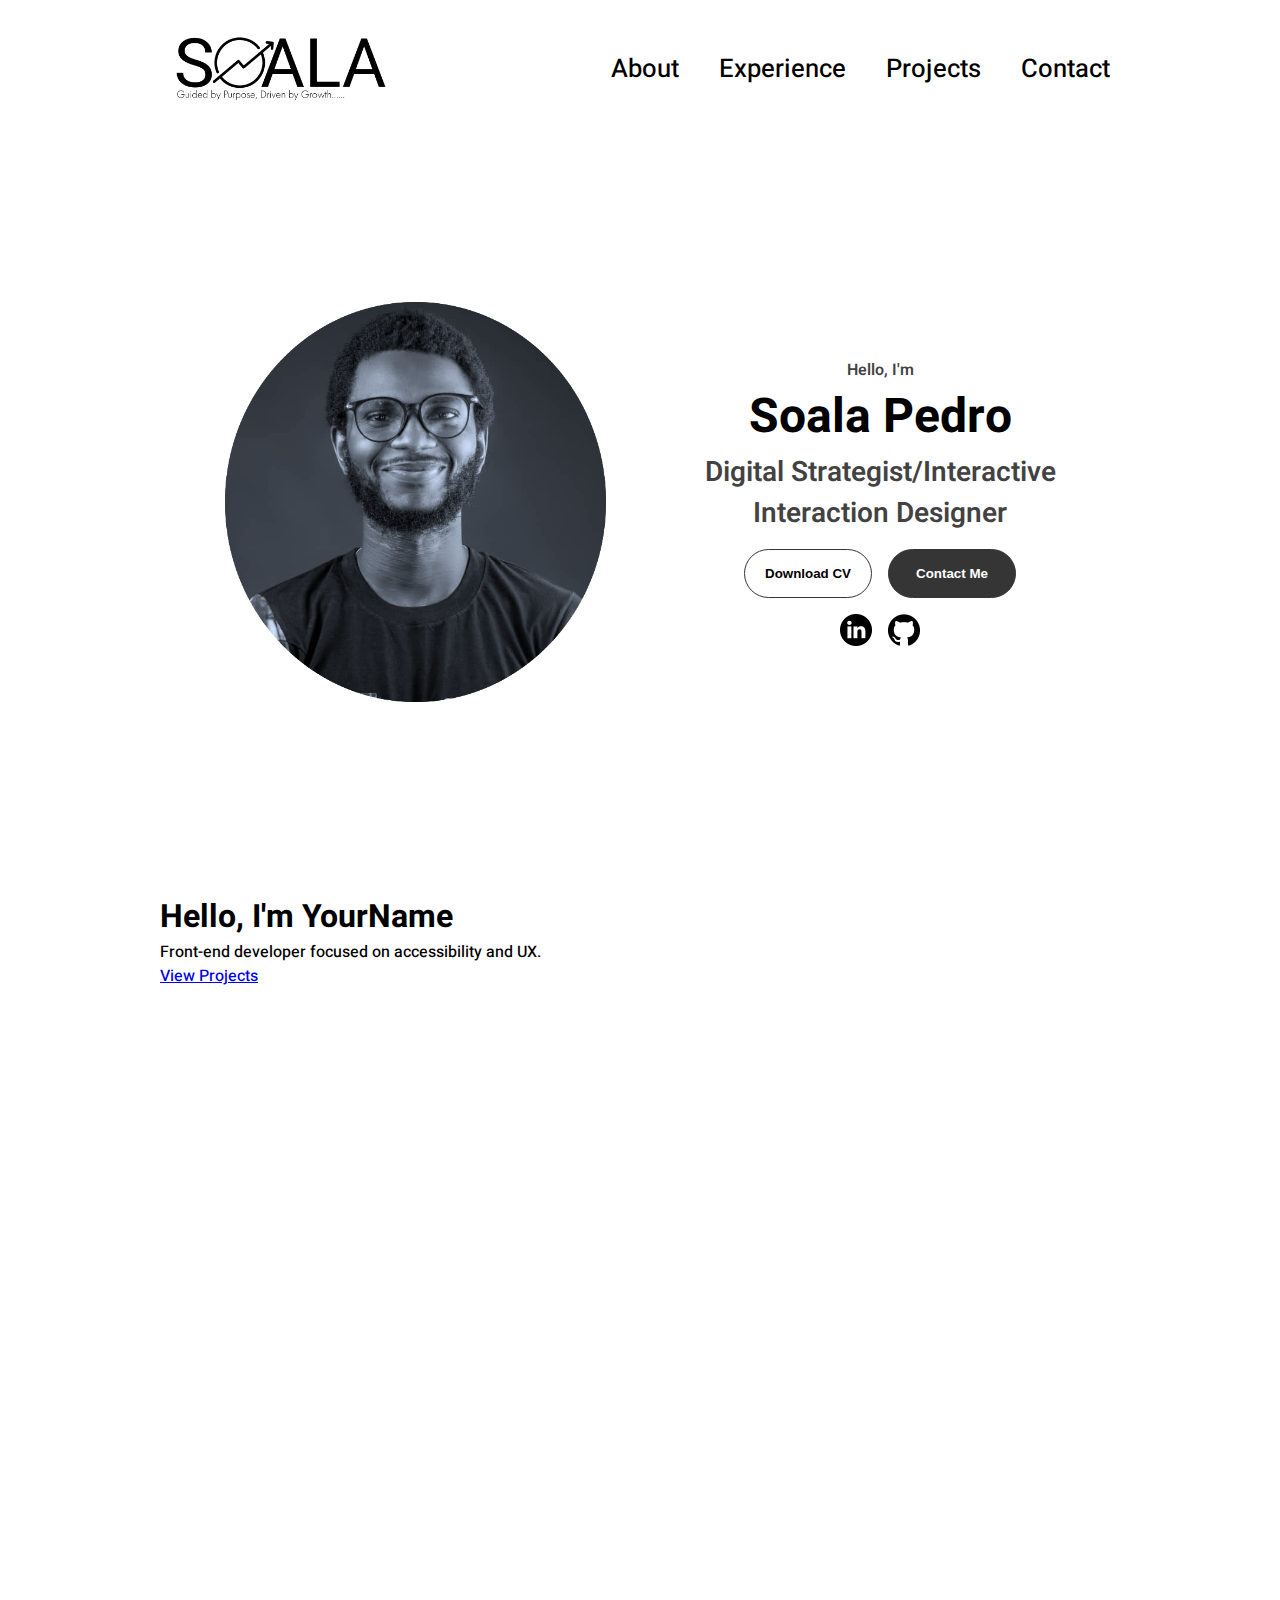
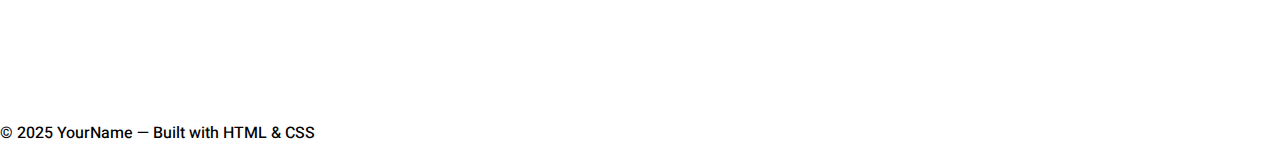
<file: index.html>
<!DOCTYPE html>
<html lang="en">
<head>
  <meta charset="UTF-8" />
  <meta name="viewport" content="width=device-width, initial-scale=1.0" />
  <meta name="description" content="My portfolio website" />
  <title>My Portfolio · Page Title</title>
  <link rel="stylesheet" href="css/style.css" />
  <link rel="stylesheet" href="mediaqueries.css" />
</head>
<body>
<header class="navbar">
  <a href="index.html" class="nav-logo">
    <img src="assets/SOALA LOGO - 11-11-2025 00-07-14 - 11-11-2025 00-11-08.png" alt="Logo">
  </a>

  <nav class="nav-links">
    <a href="about.html">About</a>
    <a href="experience.html">Experience</a>
    <a href="projects.html">Projects</a>
    <a href="contact.html">Contact</a>
  </nav>

  <div class="hamburger" onclick="toggleMenu()">
    <span></span><span></span><span></span>
  </div>
</header>

<!-- Mobile Menu -->
<div class="mobile-menu" id="mobileMenu">
  <a href="about.html">About</a>
  <a href="experience.html">Experience</a>
  <a href="projects.html">Projects</a>
  <a href="contact.html">Contact</a>
</div>

<section id="profile">
  <div class="section__pic-container">
    <img src="./assets/soala 1.png" alt="soala profile picture">
  </div>

  <div class="section__text">
    <p class="section__text__p1">Hello, I'm</p>
    <h1 class="title">Soala Pedro</h1>
    <p class="section__text__p2">Digital Strategist/Interactive <br>Interaction Designer</p>
    
    <div class="btn-container">
      <button 
      class="btn btn-color-2"
      onclick="window.open('./assets/resume-example.pdf')">Download CV</button>
      <button class="btn btn-color-1" onclick="location.href='./contact.html'">
        Contact Me
      </button>
    </div>
    <div id="socials-container">
      <img src="./assets/linkedin.png"
      alt="My Linkedin profile"
      class="icon"
      onclick="location.href='https://www.linkedin.com/in/soala-pedro/'"/>

      <img src="./assets/github.png"
      alt="My Github profile"
      class="icon"
      onclick="location.href='https://www.github.com/in/soala-pedro/'"/>


    </div>

  </div>

</section>
  
  <main class="container">
    <section class="hero">
      <h1>Hello, I'm <span class="accent">YourName</span></h1>
      <p>Front-end developer focused on accessibility and UX.</p>
      <p><a class="button" href="projects.html">View Projects</a></p>
    </section>
  </main>
  
  <footer class="site-footer container">
    <p>© 2025 YourName — Built with HTML & CSS</p>
  </footer>
  
  <script src="scripts.js"></script>
</body>
</html>
</file>
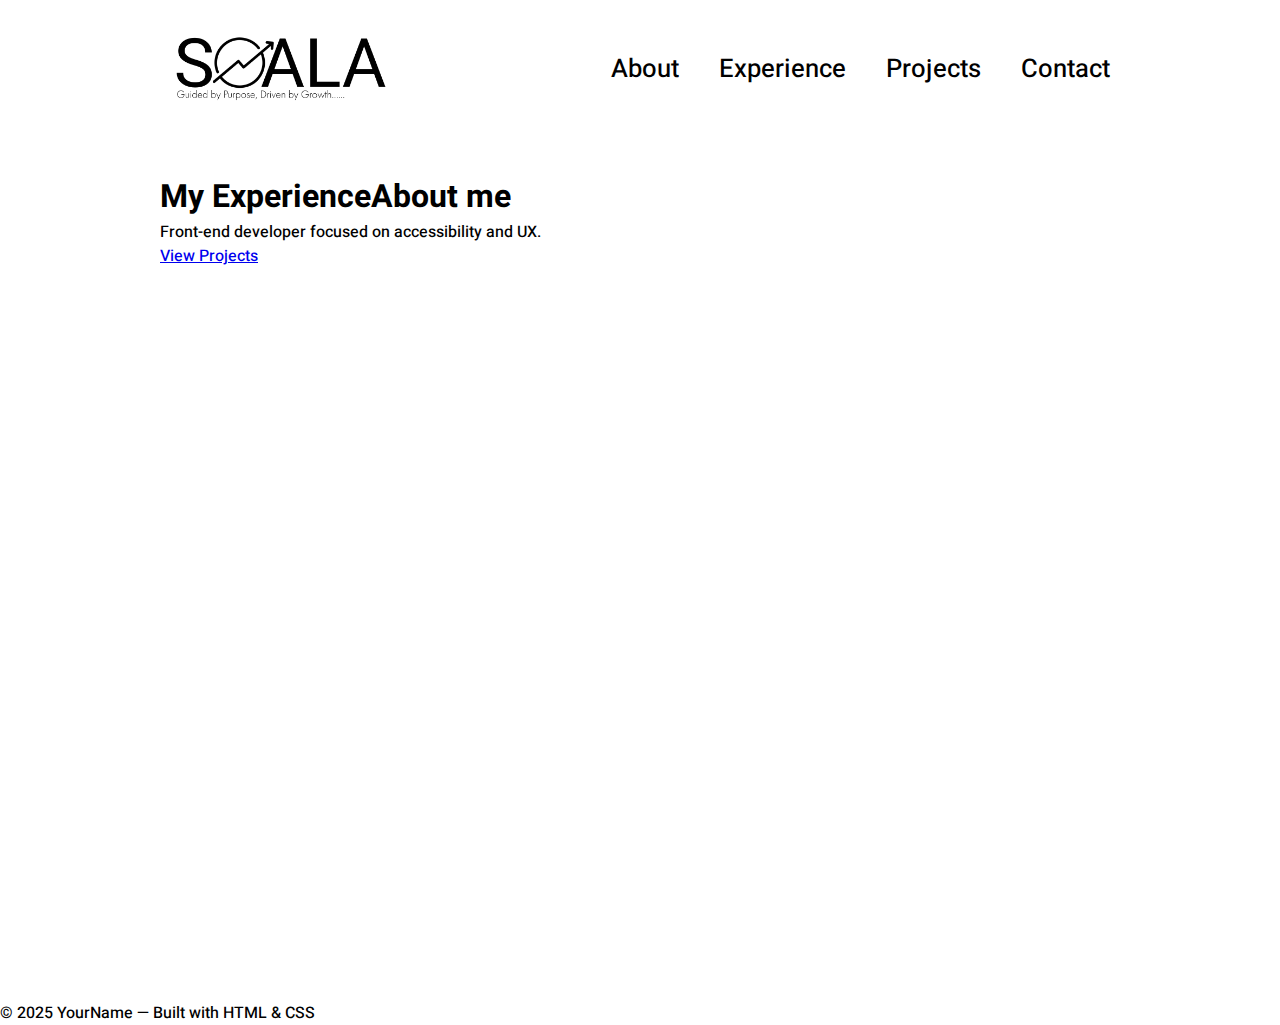
<file: About.html>
<!DOCTYPE html>
<html lang="en">
<head>
  <meta charset="UTF-8" />
  <meta name="viewport" content="width=device-width, initial-scale=1.0" />
  <meta name="description" content="My portfolio website" />
  <title>My Portfolio · Page Title</title>
  <link rel="stylesheet" href="css/style.css" />
  <link rel="stylesheet" href="mediaqueries.css" />
</head>
<body>
<header class="navbar">
  <a href="index.html" class="nav-logo">
    <img src="assets/SOALA LOGO - 11-11-2025 00-07-14 - 11-11-2025 00-11-08.png" alt="Logo">
  </a>

  <nav class="nav-links">
    <a href="About.html">About</a>
    <a href="experience.html">Experience</a>
    <a href="projects.html">Projects</a>
    <a href="contact.html">Contact</a>
  </nav>

  <div class="hamburger" onclick="toggleMenu()">
    <span></span><span></span><span></span>
  </div>
</header>

<!-- Mobile Menu -->
<div class="mobile-menu" id="mobileMenu">
  <a href="about.html">About</a>
  <a href="experience.html">Experience</a>
  <a href="projects.html">Projects</a>
  <a href="contact.html">Contact</a>
</div>

  
  <main class="container">
    <section class="hero">
      <h1>My Experience<span class="accent">About me</span></h1>
      <p>Front-end developer focused on accessibility and UX.</p>
      <p><a class="button" href="projects.html">View Projects</a></p>
    </section>
  </main>
  
  <footer class="site-footer container">
    <p>© 2025 YourName — Built with HTML & CSS</p>
  </footer>
  
  <script src="scripts.js"></script>
</body>
</html>
</file>
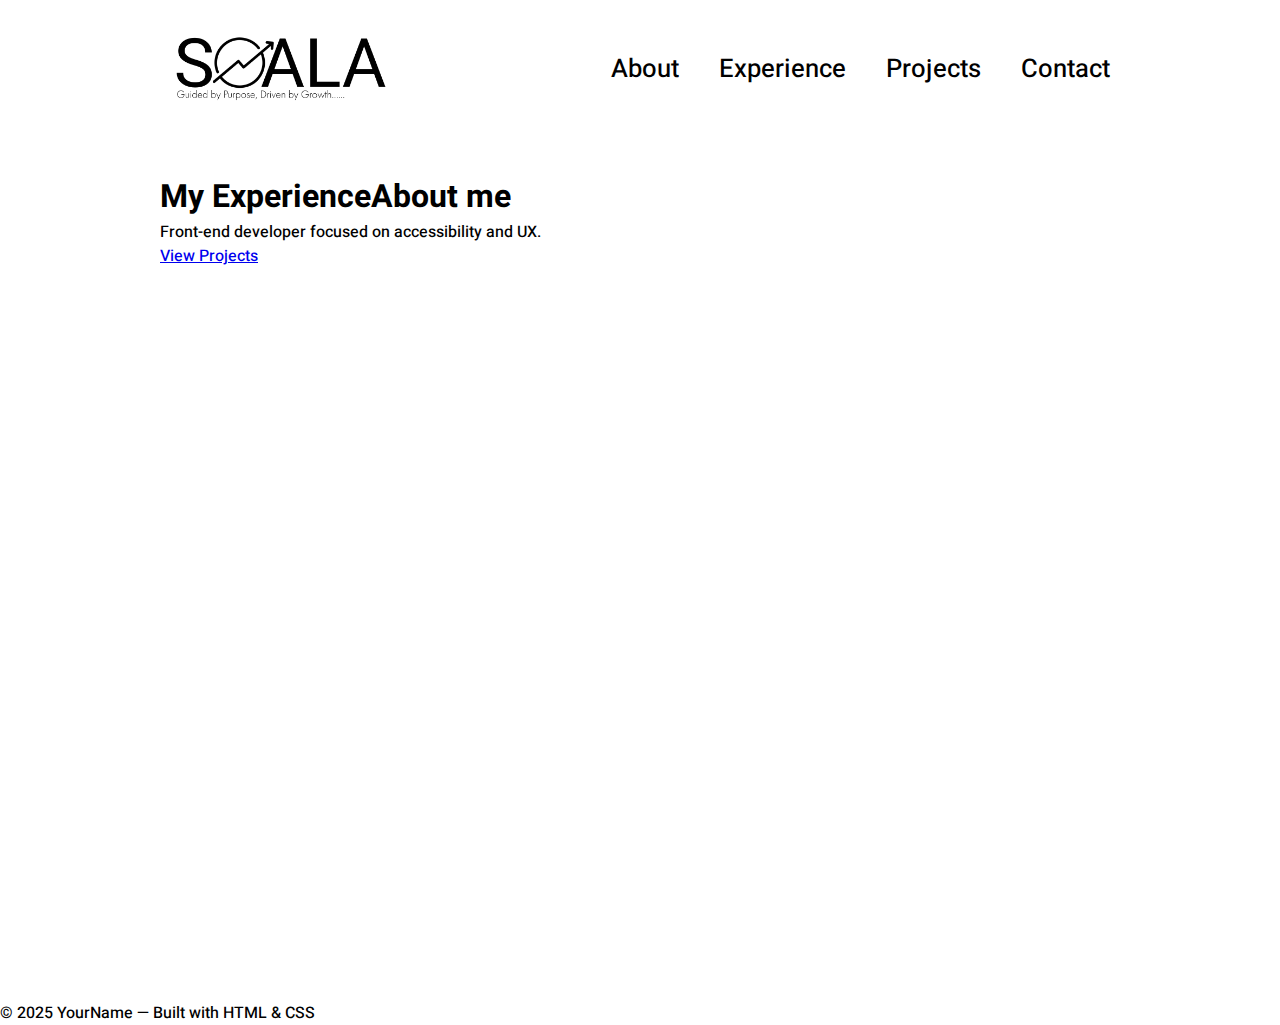
<file: about.html>
<!DOCTYPE html>
<html lang="en">
<head>
  <meta charset="UTF-8" />
  <meta name="viewport" content="width=device-width, initial-scale=1.0" />
  <meta name="description" content="My portfolio website" />
  <title>My Portfolio · Page Title</title>
  <link rel="stylesheet" href="css/style.css" />
  <link rel="stylesheet" href="mediaqueries.css" />
</head>
<body>
<header class="navbar">
  <a href="index.html" class="nav-logo">
    <img src="assets/SOALA LOGO - 11-11-2025 00-07-14 - 11-11-2025 00-11-08.png" alt="Logo">
  </a>

  <nav class="nav-links">
    <a href="about.html">About</a>
    <a href="experience.html">Experience</a>
    <a href="projects.html">Projects</a>
    <a href="contact.html">Contact</a>
  </nav>

  <div class="hamburger" onclick="toggleMenu()">
    <span></span><span></span><span></span>
  </div>
</header>

<!-- Mobile Menu -->
<div class="mobile-menu" id="mobileMenu">
  <a href="about.html">About</a>
  <a href="experience.html">Experience</a>
  <a href="projects.html">Projects</a>
  <a href="contact.html">Contact</a>
</div>

  
  <main class="container">
    <section class="hero">
      <h1>My Experience<span class="accent">About me</span></h1>
      <p>Front-end developer focused on accessibility and UX.</p>
      <p><a class="button" href="projects.html">View Projects</a></p>
    </section>
  </main>
  
  <footer class="site-footer container">
    <p>© 2025 YourName — Built with HTML & CSS</p>
  </footer>
  
  <script src="scripts.js"></script>
</body>
</html>
</file>
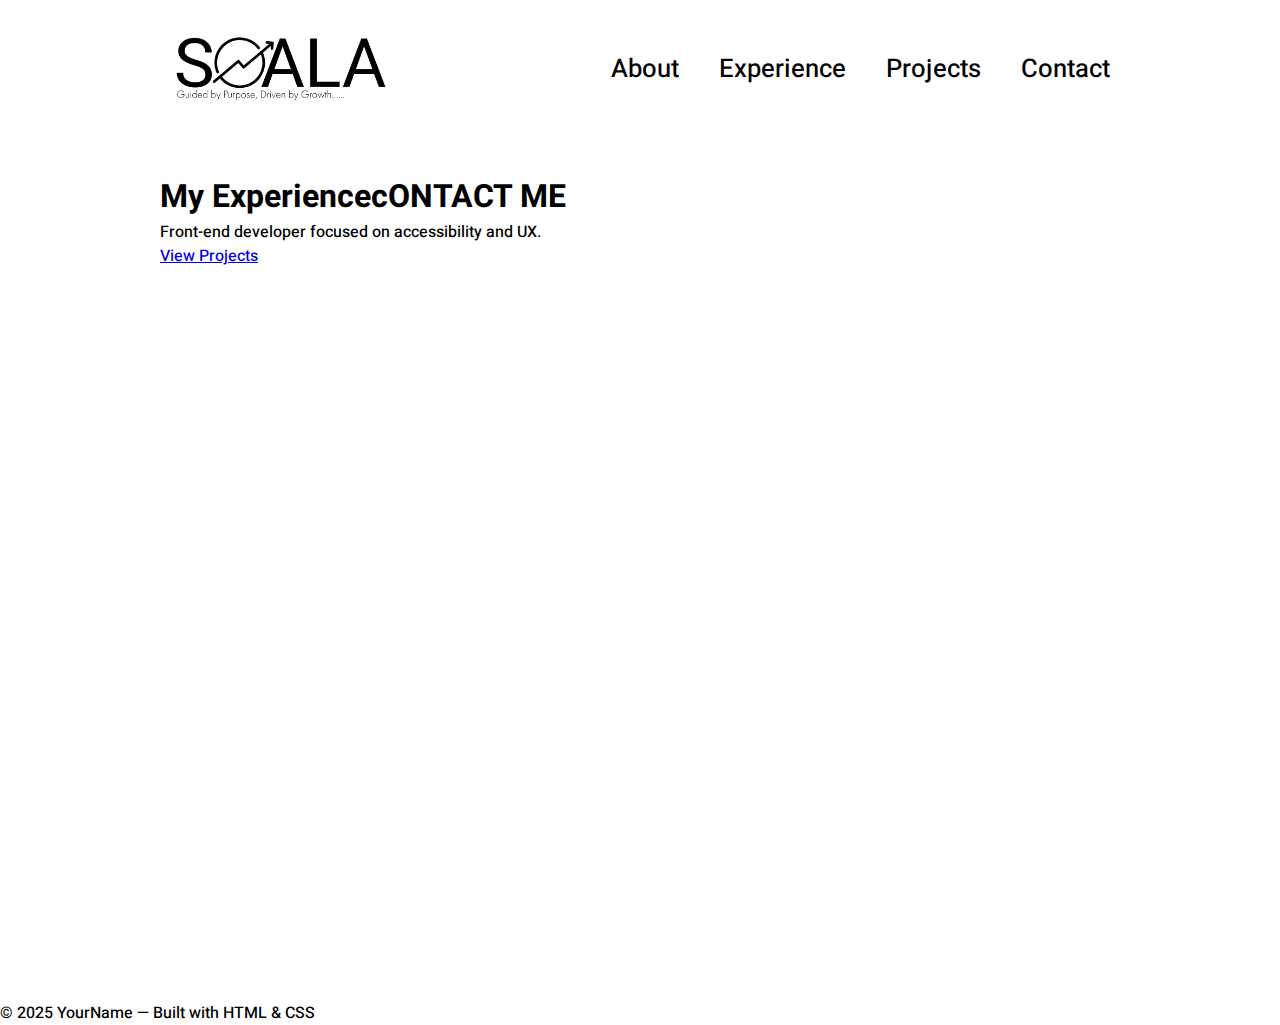
<file: Contact.html>
<!DOCTYPE html>
<html lang="en">
<head>
  <meta charset="UTF-8" />
  <meta name="viewport" content="width=device-width, initial-scale=1.0" />
  <meta name="description" content="My portfolio website" />
  <title>My Portfolio · Page Title</title>
  <link rel="stylesheet" href="css/style.css" />
  <link rel="stylesheet" href="mediaqueries.css" />
</head>
<body>
<header class="navbar">
  <a href="index.html" class="nav-logo">
    <img src="assets/SOALA LOGO - 11-11-2025 00-07-14 - 11-11-2025 00-11-08.png" alt="Logo">
  </a>

  <nav class="nav-links">
    <a href="about.html">About</a>
    <a href="experience.html">Experience</a>
    <a href="projects.html">Projects</a>
    <a href="contact.html">Contact</a>
  </nav>

  <div class="hamburger" onclick="toggleMenu()">
    <span></span><span></span><span></span>
  </div>
</header>

<!-- Mobile Menu -->
<div class="mobile-menu" id="mobileMenu">
  <a href="about.html">About</a>
  <a href="experience.html">Experience</a>
  <a href="projects.html">Projects</a>
  <a href="contact.html">Contact</a>
</div>

  
  <main class="container">
    <section class="hero">
      <h1>My Experience<span class="accent">cONTACT ME</span></h1>
      <p>Front-end developer focused on accessibility and UX.</p>
      <p><a class="button" href="projects.html">View Projects</a></p>
    </section>
  </main>
  
  <footer class="site-footer container">
    <p>© 2025 YourName — Built with HTML & CSS</p>
  </footer>
  
  <script src="scripts.js"></script>
</body>
</html>
</file>
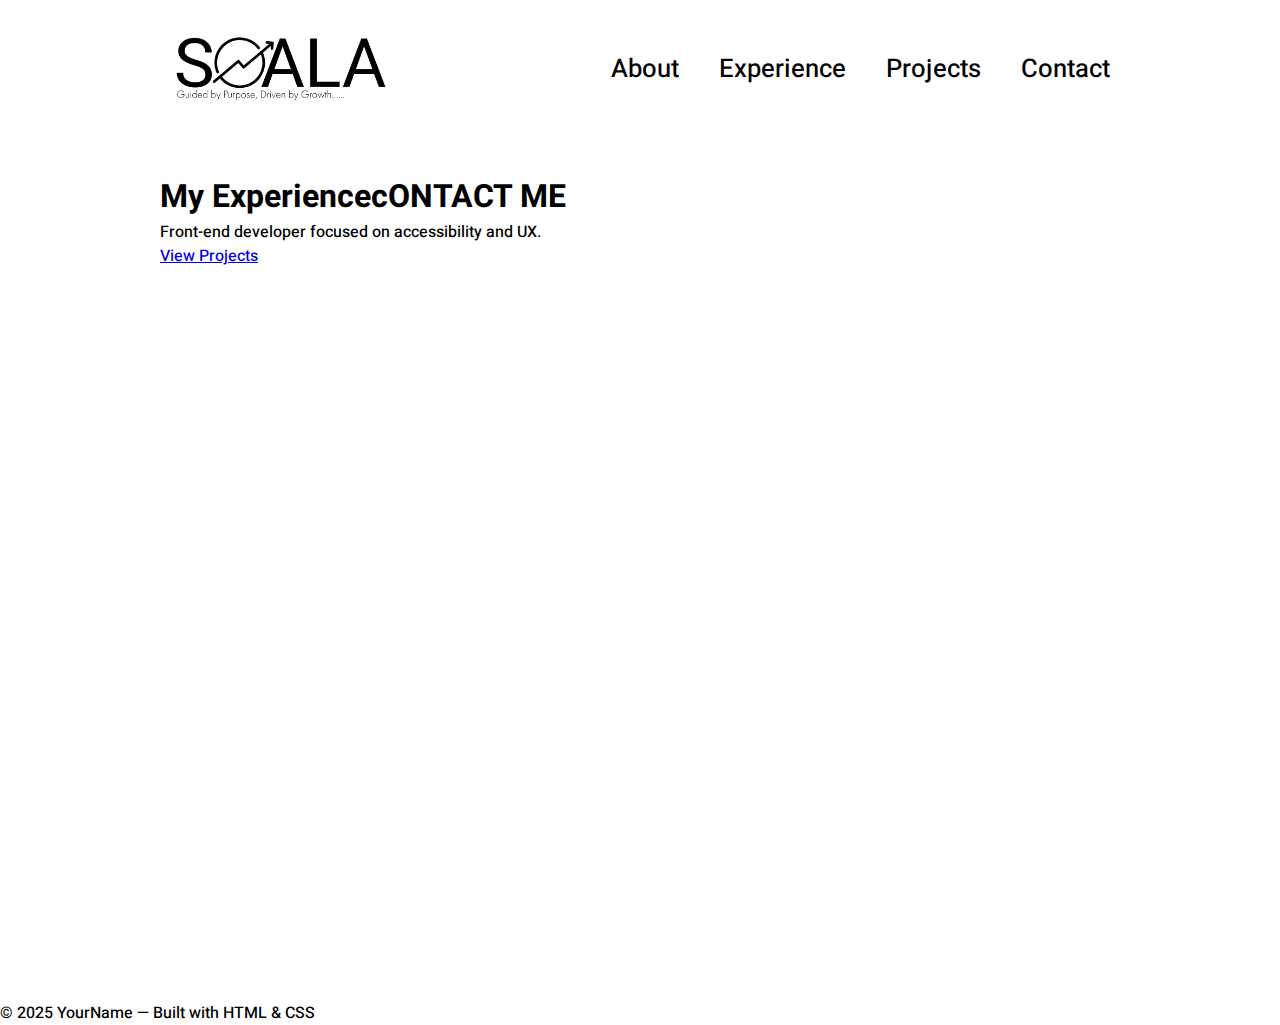
<file: contact.html>
<!DOCTYPE html>
<html lang="en">
<head>
  <meta charset="UTF-8" />
  <meta name="viewport" content="width=device-width, initial-scale=1.0" />
  <meta name="description" content="My portfolio website" />
  <title>My Portfolio · Page Title</title>
  <link rel="stylesheet" href="css/style.css" />
  <link rel="stylesheet" href="mediaqueries.css" />
</head>
<body>
<header class="navbar">
  <a href="index.html" class="nav-logo">
    <img src="assets/SOALA LOGO - 11-11-2025 00-07-14 - 11-11-2025 00-11-08.png" alt="Logo">
  </a>

  <nav class="nav-links">
    <a href="about.html">About</a>
    <a href="experience.html">Experience</a>
    <a href="projects.html">Projects</a>
    <a href="contact.html">Contact</a>
  </nav>

  <div class="hamburger" onclick="toggleMenu()">
    <span></span><span></span><span></span>
  </div>
</header>

<!-- Mobile Menu -->
<div class="mobile-menu" id="mobileMenu">
  <a href="about.html">About</a>
  <a href="experience.html">Experience</a>
  <a href="projects.html">Projects</a>
  <a href="contact.html">Contact</a>
</div>

  
  <main class="container">
    <section class="hero">
      <h1>My Experience<span class="accent">cONTACT ME</span></h1>
      <p>Front-end developer focused on accessibility and UX.</p>
      <p><a class="button" href="projects.html">View Projects</a></p>
    </section>
  </main>
  
  <footer class="site-footer container">
    <p>© 2025 YourName — Built with HTML & CSS</p>
  </footer>
  
  <script src="scripts.js"></script>
</body>
</html>
</file>
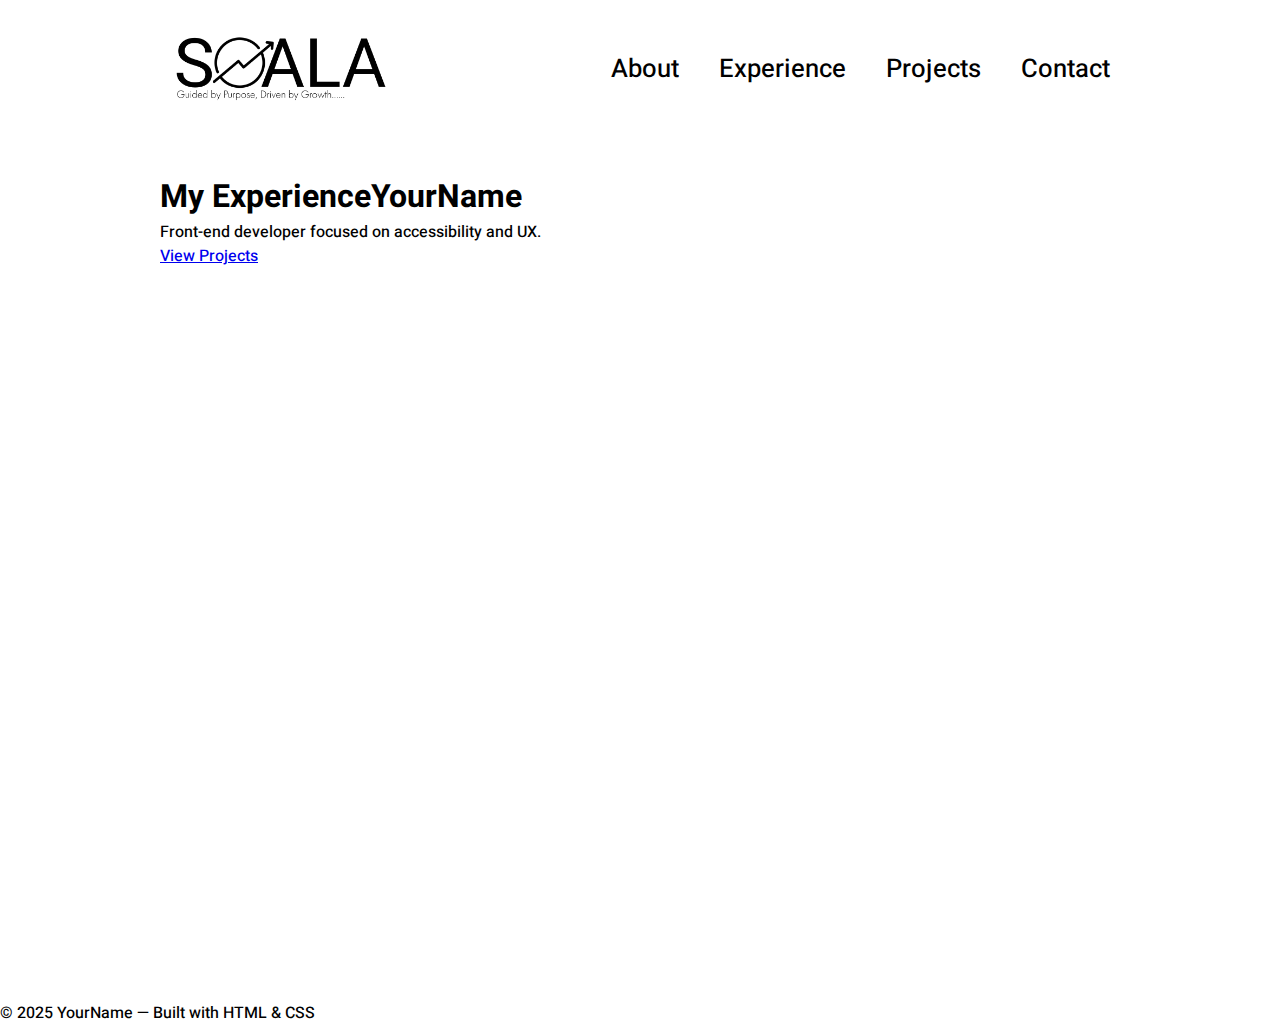
<file: Experience.html>
<!DOCTYPE html>
<html lang="en">
<head>
  <meta charset="UTF-8" />
  <meta name="viewport" content="width=device-width, initial-scale=1.0" />
  <meta name="description" content="My portfolio website" />
  <title>My Portfolio · Page Title</title>
  <link rel="stylesheet" href="css/style.css" />
  <link rel="stylesheet" href="mediaqueries.css" />
</head>
<body>
<header class="navbar">
  <a href="index.html" class="nav-logo">
    <img src="assets/SOALA LOGO - 11-11-2025 00-07-14 - 11-11-2025 00-11-08.png" alt="Logo">
  </a>

  <nav class="nav-links">
    <a href="about.html">About</a>
    <a href="experience.html">Experience</a>
    <a href="projects.html">Projects</a>
    <a href="contact.html">Contact</a>
  </nav>

  <div class="hamburger" onclick="toggleMenu()">
    <span></span><span></span><span></span>
  </div>
</header>

<!-- Mobile Menu -->
<div class="mobile-menu" id="mobileMenu">
  <a href="about.html">About</a>
  <a href="experience.html">Experience</a>
  <a href="projects.html">Projects</a>
  <a href="contact.html">Contact</a>
</div>

  
  <main class="container">
    <section class="hero">
      <h1>My Experience<span class="accent">YourName</span></h1>
      <p>Front-end developer focused on accessibility and UX.</p>
      <p><a class="button" href="projects.html">View Projects</a></p>
    </section>
  </main>
  
  <footer class="site-footer container">
    <p>© 2025 YourName — Built with HTML & CSS</p>
  </footer>
  
  <script src="scripts.js"></script>
</body>
</html>
</file>
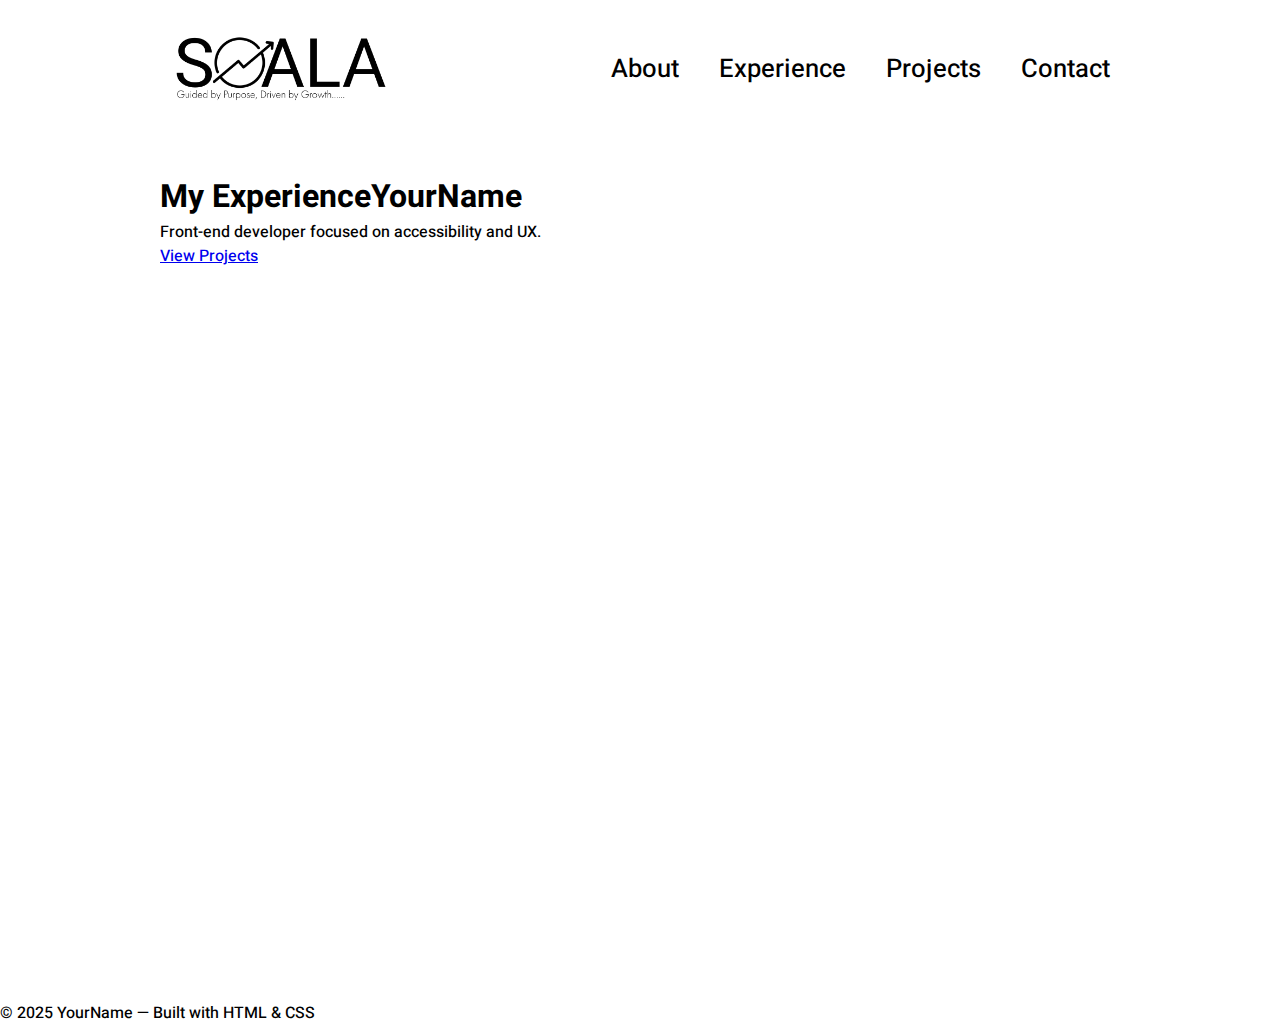
<file: experience.html>
<!DOCTYPE html>
<html lang="en">
<head>
  <meta charset="UTF-8" />
  <meta name="viewport" content="width=device-width, initial-scale=1.0" />
  <meta name="description" content="My portfolio website" />
  <title>My Portfolio · Page Title</title>
  <link rel="stylesheet" href="css/style.css" />
  <link rel="stylesheet" href="mediaqueries.css" />
</head>
<body>
<header class="navbar">
  <a href="index.html" class="nav-logo">
    <img src="assets/SOALA LOGO - 11-11-2025 00-07-14 - 11-11-2025 00-11-08.png" alt="Logo">
  </a>

  <nav class="nav-links">
    <a href="about.html">About</a>
    <a href="experience.html">Experience</a>
    <a href="projects.html">Projects</a>
    <a href="contact.html">Contact</a>
  </nav>

  <div class="hamburger" onclick="toggleMenu()">
    <span></span><span></span><span></span>
  </div>
</header>

<!-- Mobile Menu -->
<div class="mobile-menu" id="mobileMenu">
  <a href="about.html">About</a>
  <a href="experience.html">Experience</a>
  <a href="projects.html">Projects</a>
  <a href="contact.html">Contact</a>
</div>

  
  <main class="container">
    <section class="hero">
      <h1>My Experience<span class="accent">YourName</span></h1>
      <p>Front-end developer focused on accessibility and UX.</p>
      <p><a class="button" href="projects.html">View Projects</a></p>
    </section>
  </main>
  
  <footer class="site-footer container">
    <p>© 2025 YourName — Built with HTML & CSS</p>
  </footer>
  
  <script src="scripts.js"></script>
</body>
</html>
</file>
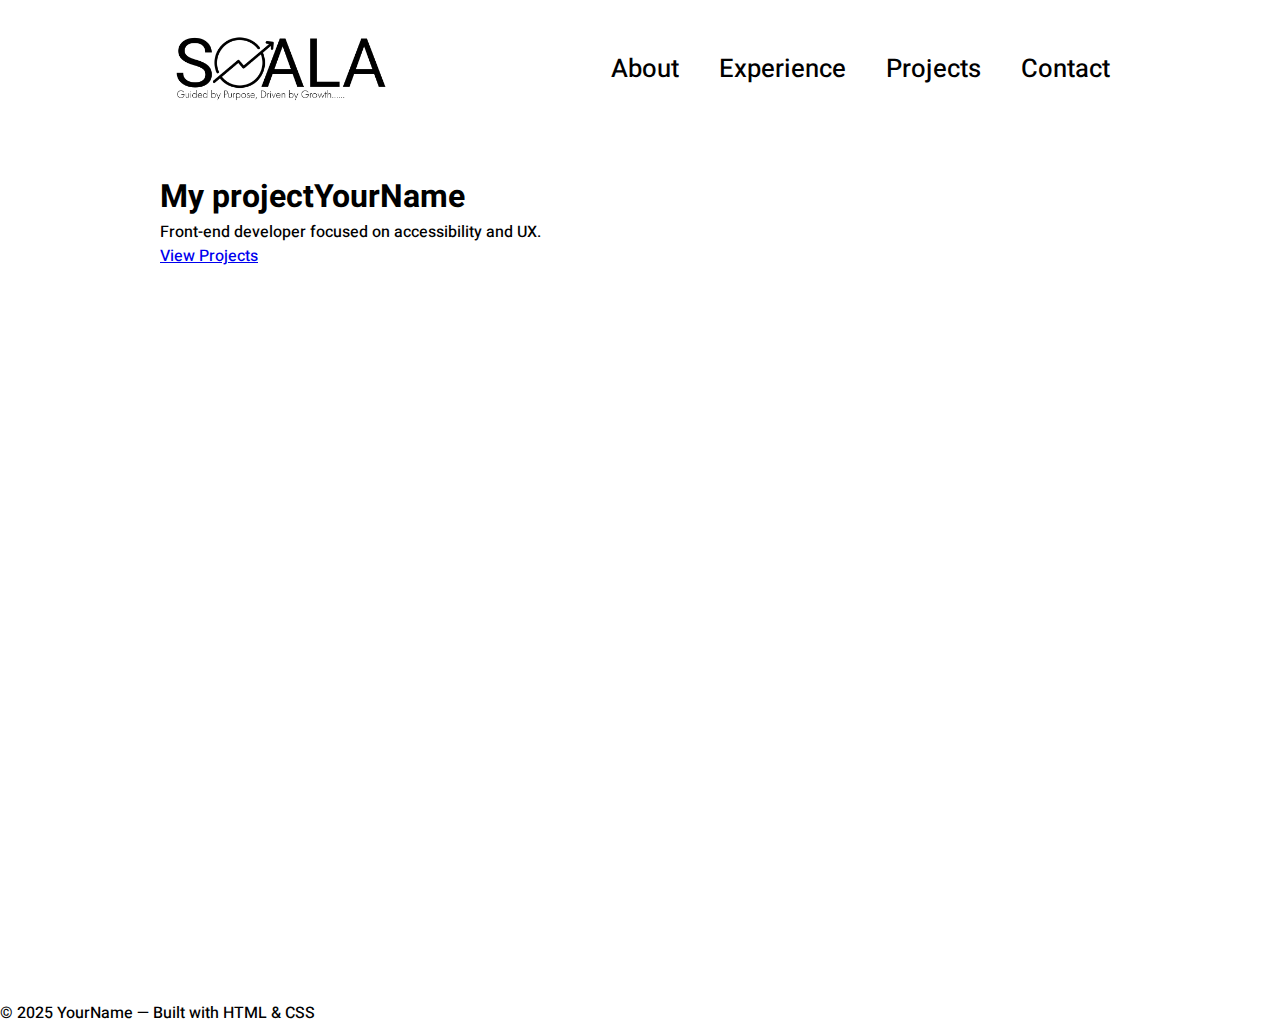
<file: Project-1.html>
<!DOCTYPE html>
<html lang="en">
<head>
  <meta charset="UTF-8" />
  <meta name="viewport" content="width=device-width, initial-scale=1.0" />
  <meta name="description" content="My portfolio website" />
  <title>My Portfolio · Page Title</title>
  <link rel="stylesheet" href="css/style.css" />
  <link rel="stylesheet" href="mediaqueries.css" />
</head>
<body>
<header class="navbar">
  <a href="index.html" class="nav-logo">
    <img src="assets/SOALA LOGO - 11-11-2025 00-07-14 - 11-11-2025 00-11-08.png" alt="Logo">
  </a>

  <nav class="nav-links">
    <a href="about.html">About</a>
    <a href="experience.html">Experience</a>
    <a href="projects.html">Projects</a>
    <a href="contact.html">Contact</a>
  </nav>

  <div class="hamburger" onclick="toggleMenu()">
    <span></span><span></span><span></span>
  </div>
</header>

<!-- Mobile Menu -->
<div class="mobile-menu" id="mobileMenu">
  <a href="about.html">About</a>
  <a href="experience.html">Experience</a>
  <a href="projects.html">Projects</a>
  <a href="contact.html">Contact</a>
</div>

  
  <main class="container">
    <section class="hero">
      <h1>My project<span class="accent">YourName</span></h1>
      <p>Front-end developer focused on accessibility and UX.</p>
      <p><a class="button" href="projects.html">View Projects</a></p>
    </section>
  </main>
  
  <footer class="site-footer container">
    <p>© 2025 YourName — Built with HTML & CSS</p>
  </footer>
  
  <script src="scripts.js"></script>
</body>
</html>
</file>
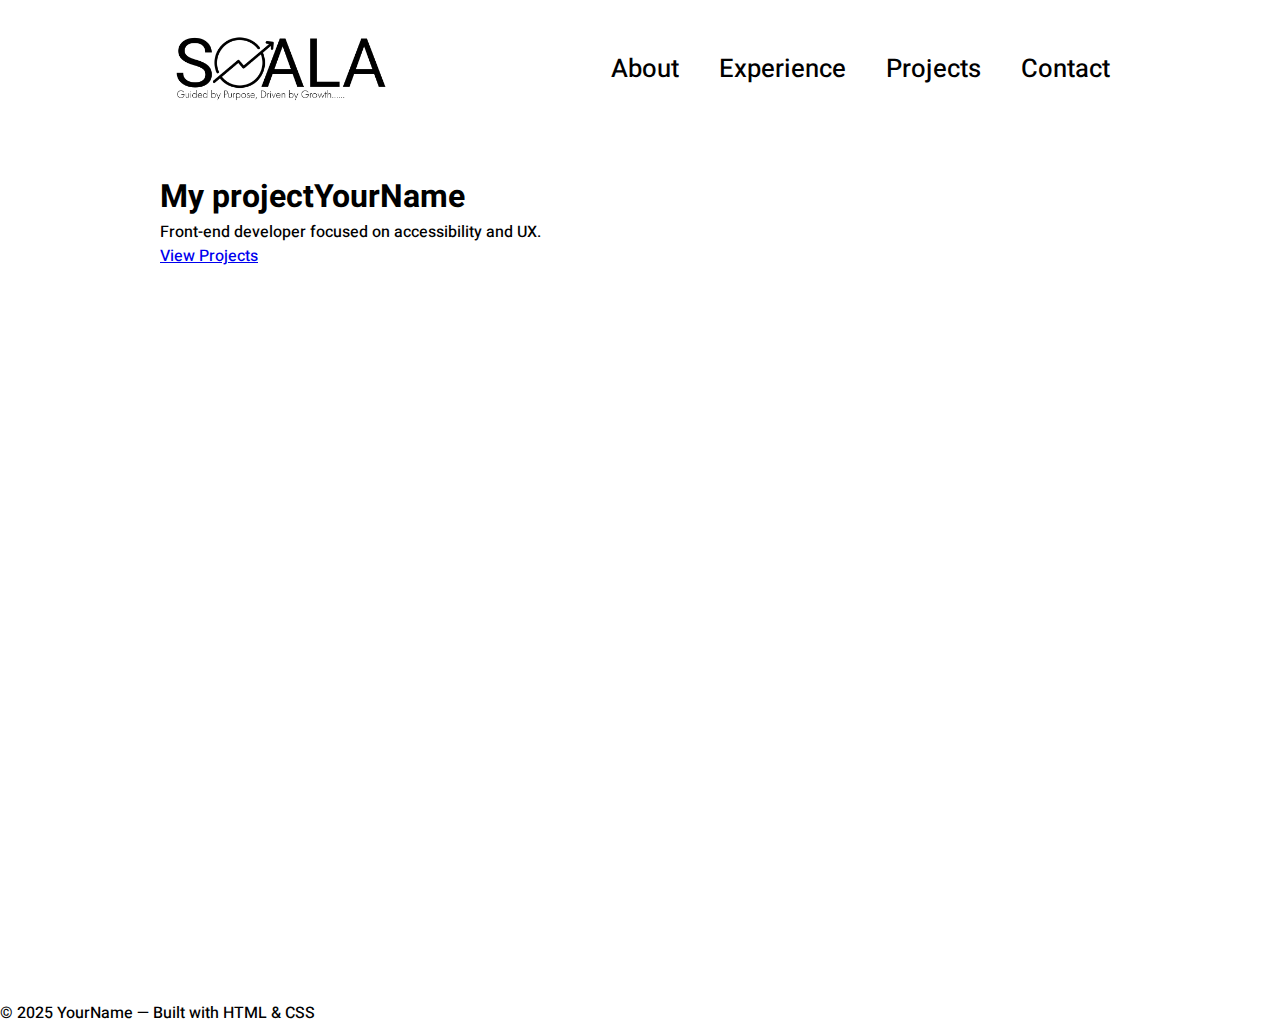
<file: project-1.html>
<!DOCTYPE html>
<html lang="en">
<head>
  <meta charset="UTF-8" />
  <meta name="viewport" content="width=device-width, initial-scale=1.0" />
  <meta name="description" content="My portfolio website" />
  <title>My Portfolio · Page Title</title>
  <link rel="stylesheet" href="css/style.css" />
  <link rel="stylesheet" href="mediaqueries.css" />
</head>
<body>
<header class="navbar">
  <a href="index.html" class="nav-logo">
    <img src="assets/SOALA LOGO - 11-11-2025 00-07-14 - 11-11-2025 00-11-08.png" alt="Logo">
  </a>

  <nav class="nav-links">
    <a href="about.html">About</a>
    <a href="experience.html">Experience</a>
    <a href="projects.html">Projects</a>
    <a href="contact.html">Contact</a>
  </nav>

  <div class="hamburger" onclick="toggleMenu()">
    <span></span><span></span><span></span>
  </div>
</header>

<!-- Mobile Menu -->
<div class="mobile-menu" id="mobileMenu">
  <a href="about.html">About</a>
  <a href="experience.html">Experience</a>
  <a href="projects.html">Projects</a>
  <a href="contact.html">Contact</a>
</div>

  
  <main class="container">
    <section class="hero">
      <h1>My project<span class="accent">YourName</span></h1>
      <p>Front-end developer focused on accessibility and UX.</p>
      <p><a class="button" href="projects.html">View Projects</a></p>
    </section>
  </main>
  
  <footer class="site-footer container">
    <p>© 2025 YourName — Built with HTML & CSS</p>
  </footer>
  
  <script src="scripts.js"></script>
</body>
</html>
</file>
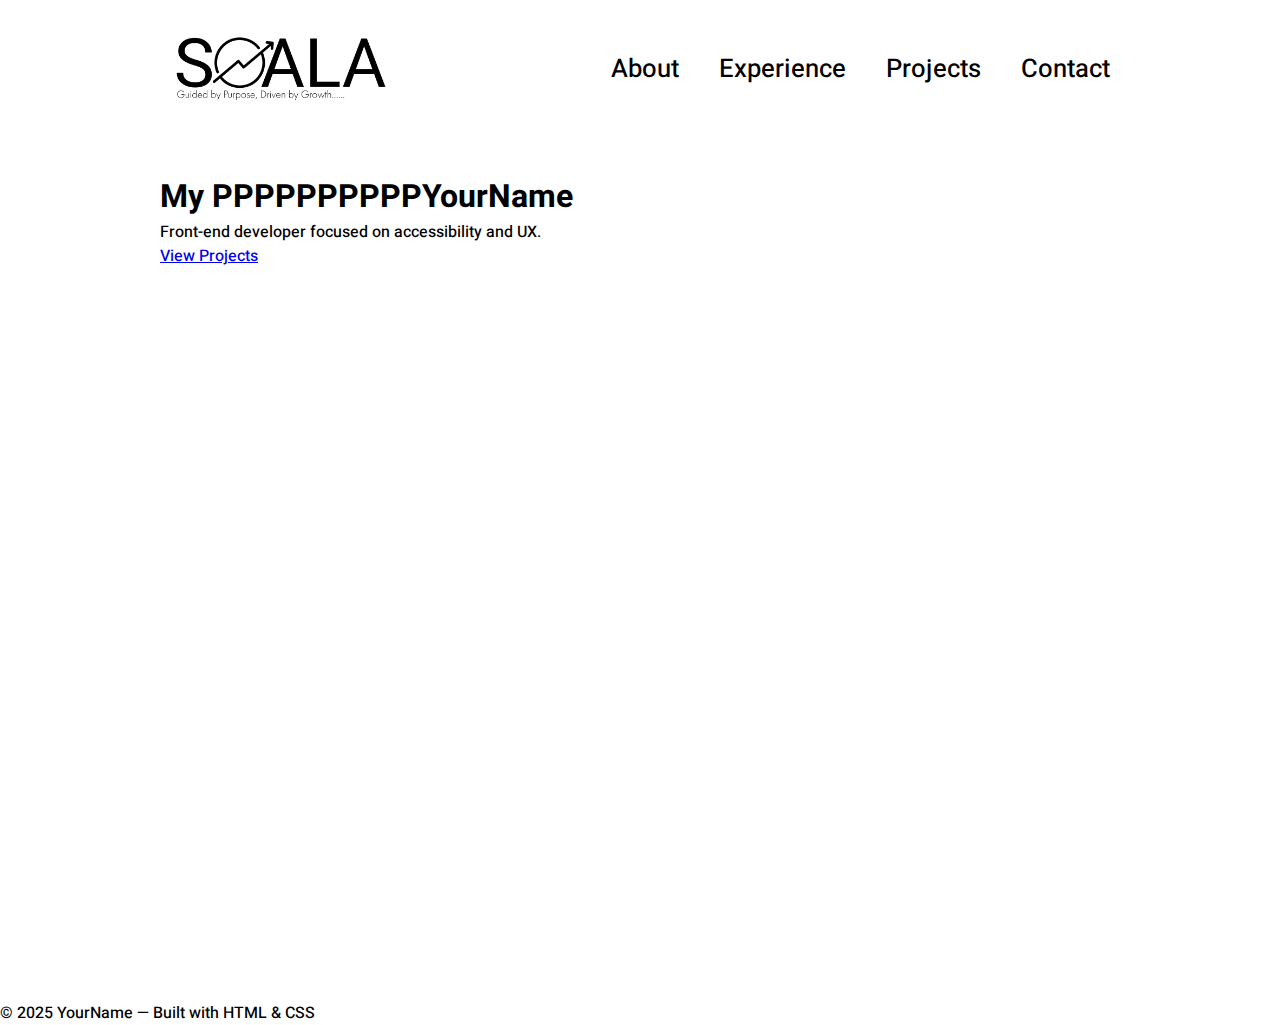
<file: Projects.html>
<!DOCTYPE html>
<html lang="en">
<head>
  <meta charset="UTF-8" />
  <meta name="viewport" content="width=device-width, initial-scale=1.0" />
  <meta name="description" content="My portfolio website" />
  <title>My Portfolio · Page Title</title>
  <link rel="stylesheet" href="css/style.css" />
  <link rel="stylesheet" href="mediaqueries.css" />
</head>
<body>
<header class="navbar">
  <a href="index.html" class="nav-logo">
    <img src="assets/SOALA LOGO - 11-11-2025 00-07-14 - 11-11-2025 00-11-08.png" alt="Logo">
  </a>

  <nav class="nav-links">
    <a href="about.html">About</a>
    <a href="experience.html">Experience</a>
    <a href="projects.html">Projects</a>
    <a href="contact.html">Contact</a>
  </nav>

  <div class="hamburger" onclick="toggleMenu()">
    <span></span><span></span><span></span>
  </div>
</header>

<!-- Mobile Menu -->
<div class="mobile-menu" id="mobileMenu">
  <a href="about.html">About</a>
  <a href="experience.html">Experience</a>
  <a href="projects.html">Projects</a>
  <a href="contact.html">Contact</a>
</div>

  
  <main class="container">
    <section class="hero">
      <h1>My PPPPPPPPPP<span class="accent">YourName</span></h1>
      <p>Front-end developer focused on accessibility and UX.</p>
      <p><a class="button" href="projects.html">View Projects</a></p>
    </section>
  </main>
  
  <footer class="site-footer container">
    <p>© 2025 YourName — Built with HTML & CSS</p>
  </footer>
  
  <script src="scripts.js"></script>
</body>
</html>
</file>
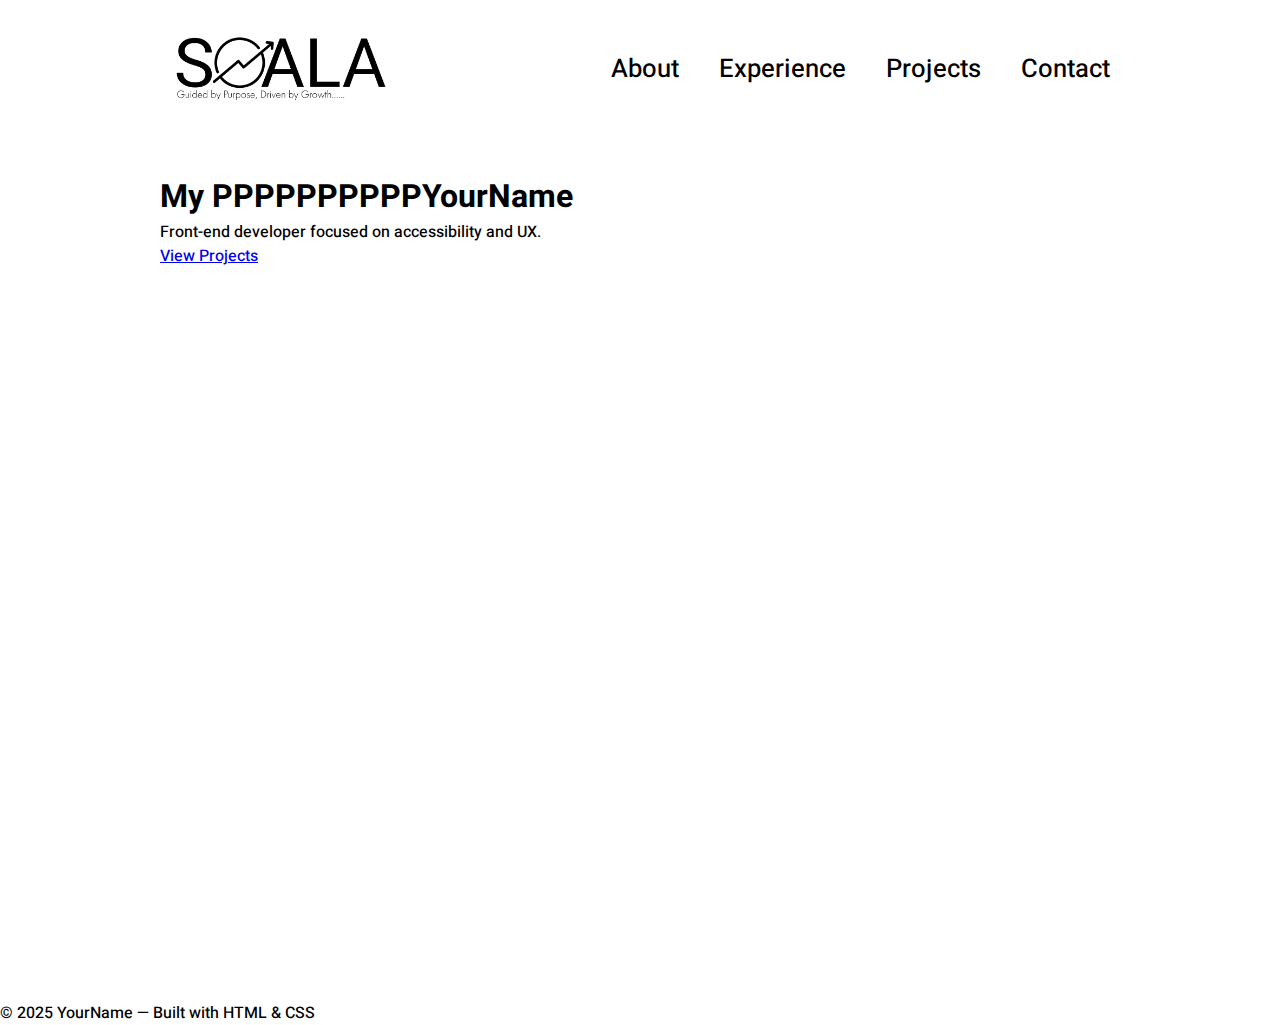
<file: projects.html>
<!DOCTYPE html>
<html lang="en">
<head>
  <meta charset="UTF-8" />
  <meta name="viewport" content="width=device-width, initial-scale=1.0" />
  <meta name="description" content="My portfolio website" />
  <title>My Portfolio · Page Title</title>
  <link rel="stylesheet" href="css/style.css" />
  <link rel="stylesheet" href="mediaqueries.css" />
</head>
<body>
<header class="navbar">
  <a href="index.html" class="nav-logo">
    <img src="assets/SOALA LOGO - 11-11-2025 00-07-14 - 11-11-2025 00-11-08.png" alt="Logo">
  </a>

  <nav class="nav-links">
    <a href="about.html">About</a>
    <a href="experience.html">Experience</a>
    <a href="projects.html">Projects</a>
    <a href="contact.html">Contact</a>
  </nav>

  <div class="hamburger" onclick="toggleMenu()">
    <span></span><span></span><span></span>
  </div>
</header>

<!-- Mobile Menu -->
<div class="mobile-menu" id="mobileMenu">
  <a href="about.html">About</a>
  <a href="experience.html">Experience</a>
  <a href="projects.html">Projects</a>
  <a href="contact.html">Contact</a>
</div>

  
  <main class="container">
    <section class="hero">
      <h1>My PPPPPPPPPP<span class="accent">YourName</span></h1>
      <p>Front-end developer focused on accessibility and UX.</p>
      <p><a class="button" href="projects.html">View Projects</a></p>
    </section>
  </main>
  
  <footer class="site-footer container">
    <p>© 2025 YourName — Built with HTML & CSS</p>
  </footer>
  
  <script src="scripts.js"></script>
</body>
</html>
</file>
<file: css/style.css>
/* GENERAL */
@import url('https://fonts.googleapis.com/css2?family=Heebo:wght@300;400;500;600;700&display=swap');

* {
  margin: 0;
  padding: 0;
  box-sizing: border-box;
}

body {
  font-family: "Heebo", "Heebo";
  font-weight: 500;
  font-style: normal;
}

/* NAVBAR */
.navbar {
  width: 100%;
  padding: 20px 170px;
  display: flex;
  justify-content: space-between;
  align-items: center;
  background: white;
  position: relative;
}

/* LOGO */
.nav-logo img {
  height: 90px;
}

/* DESKTOP NAV */
.nav-links {
  display: flex;
  gap: 40px;
}

.nav-links a {
  text-decoration: none;
  color: black;
  font-size: 1.6rem;
  font-weight: 500;
}

.nav-links a:hover { opacity: 0.5; }

/* HAMBURGER BUTTON (hidden on desktop) */
.hamburger {
  width: 35px;
  height: 25px;
  display: none;
  flex-direction: column;
  justify-content: space-between;
  cursor: pointer;
}

.hamburger span {
  height: 4px;
  width: 100%;
  background: black;
  border-radius: 3px;
  transition: all 0.3s ease;
}

/* MOBILE MENU */
.mobile-menu {
  position: absolute;
  top: 90px;
  right: 40px;
  width: 180px;
  background: white;
  padding: 20px;
  border-radius: 10px;
  box-shadow: 0 5px 20px rgba(0,0,0,0.15);
  display: none;
  flex-direction: column;
  gap: 10px;
}

.mobile-menu a {
  font-size: 1.2rem;
  text-decoration: none;
  color: black;
}

/* HAMBURGER ANIMATION */
.hamburger.open span:nth-child(1) {
  transform: rotate(45deg) translate(5px, 5px);
}

.hamburger.open span:nth-child(2) {
  opacity: 0;
}

.hamburger.open span:nth-child(3) {
  transform: rotate(-45deg) translate(6px, -6px);
}

/*SECTIONS PAGES */

section{
  padding-top: 4vh;
  height: 96vh;
  margin: 0 10rem;
  box-sizing: border-box;
  min-height: fit-content;
}

.section-container{
  display: flex;
}

/* Profile Section */

#profile{
  display: flex;
  justify-content: center;
  gap: 5rem;
  height: 80vh;
  padding-top: 10px;

}

.section__pic-container{
  display: flex;
  height: 400px;
  width: 400px;
  margin: auto 0;
}

.section__text{
  align-self: center;
  text-align: center;
}

.section__text p{
  font-weight: 600;
}

.section__text__p1{
  text-align: center;
   color: rgb(66, 66, 66);
}

.section__text__p2{
  font-size: 1.75rem;
  margin-bottom: 2 rem; 
  padding-bottom: 15px;
  color: rgb(66, 66, 66);
}

.title{
  font-size: 3rem;
  text-align: center;
}

#socials-container{
  display: flex;
  justify-content: center;
  margin-top: 1rem;
  gap: 1rem;
  
}

/* ICONS */

.icon{
  cursor: pointer;
  height: 2rem;
}

/* Buttons */

.btn-container{
  display: flex;
  justify-content: center;
  gap: 1rem;

}

.btn{
  font-weight: 600;
  transition: all 300ms ease;
  padding: 1rem;
  width: 8rem;
  border-radius: 2rem;
}

.btn-color-1,
.btn-color-2 {
  border:rgb(53, 53, 53) 0.1rem solid;
}

.btn-color-1:hover,
.btn-color-2:hover{
  cursor: pointer;
}

.btn-color-1,
.btn-color-2:hover {
  background: rgb(53, 53, 53);
  color: white;
}

.btn-color-1:hover {
  background: rgba(0,0,0);
}

.btn-color-2{
  background: none;
}

.btn-color-2:hover{
  border: rgb(255, 255, 255) 0.1rem solid;
}

.btn-container{
  gap: 1rem;
}

/* RESPONSIVENESS
@media (max-width: 850px) {
  .nav-links {
    display: none;
  }

  .hamburger {
    display: flex;
  }
} */
</file>
<file: mediaqueries.css>
/* @media screen and (max-width: 850px) {
  .nav-links {
    display: none;
  }

  .hamburger {
    display: flex;
  }
} */
</file>
